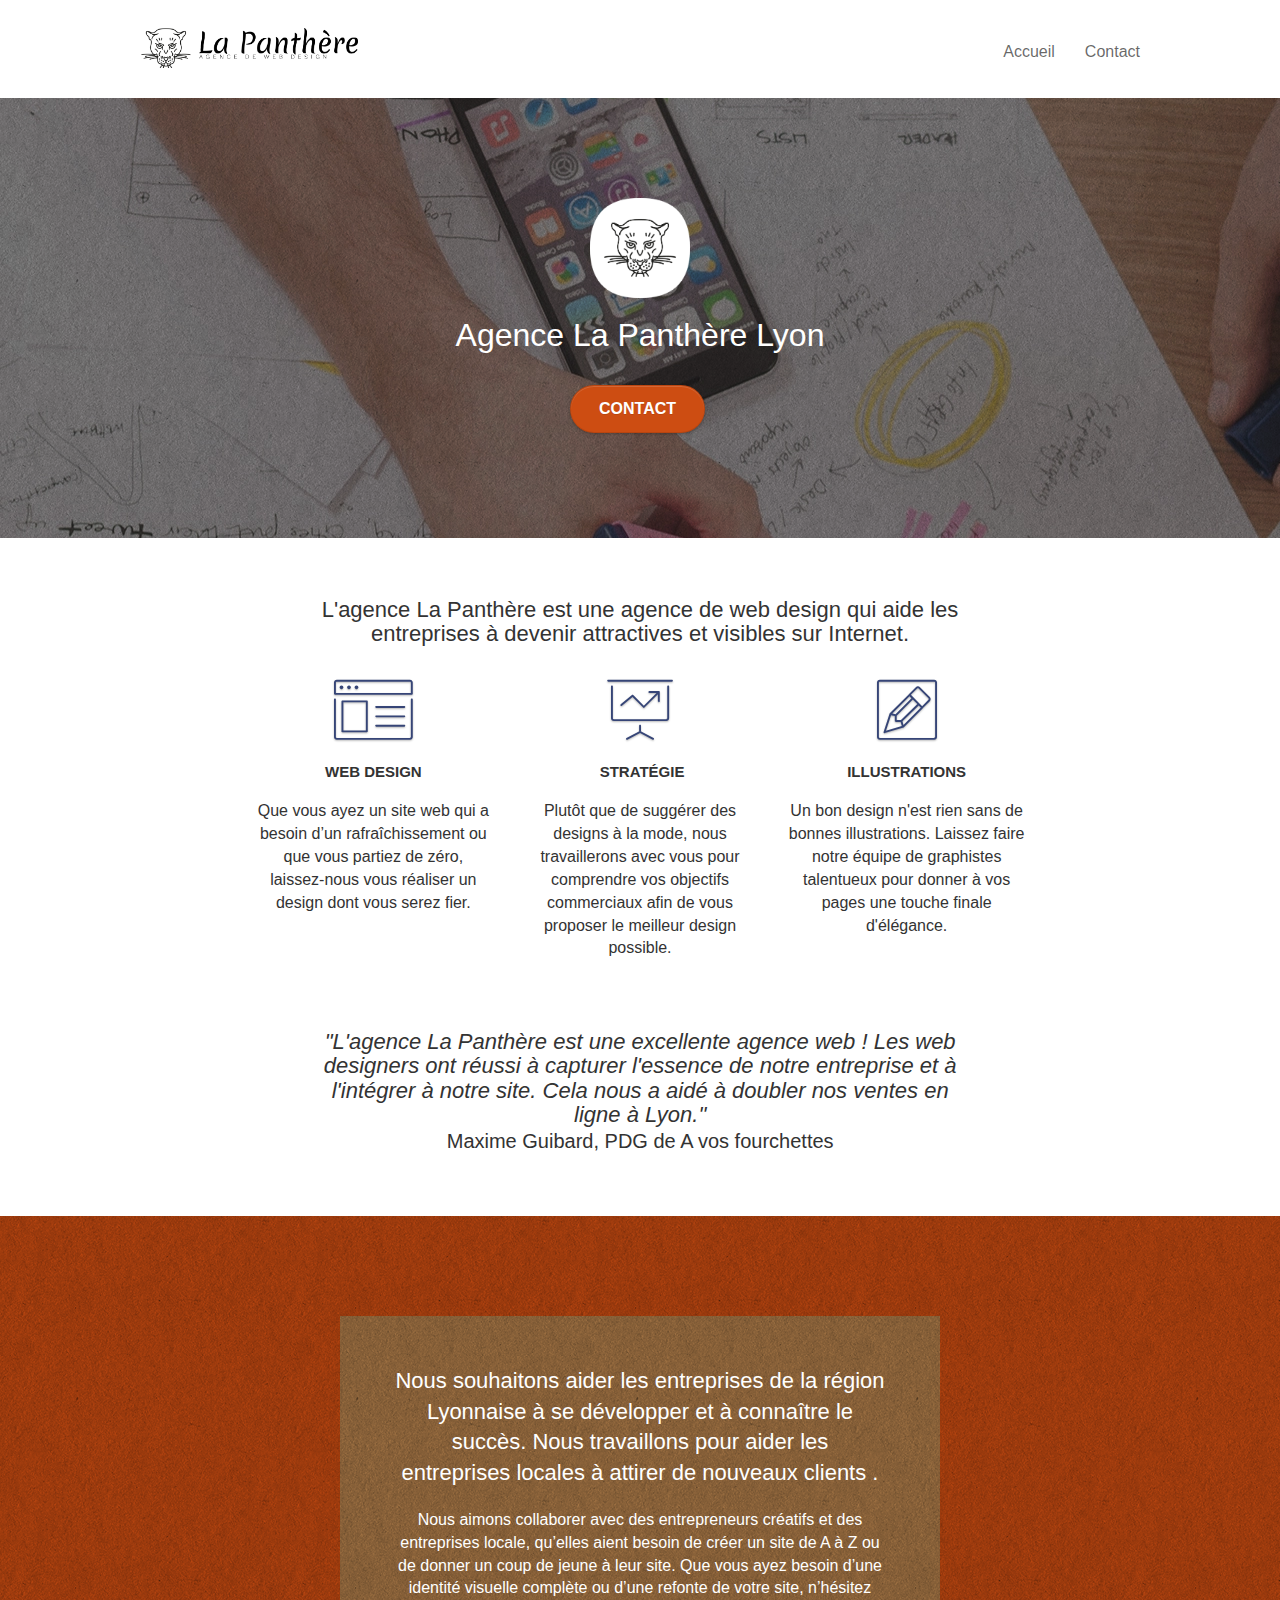
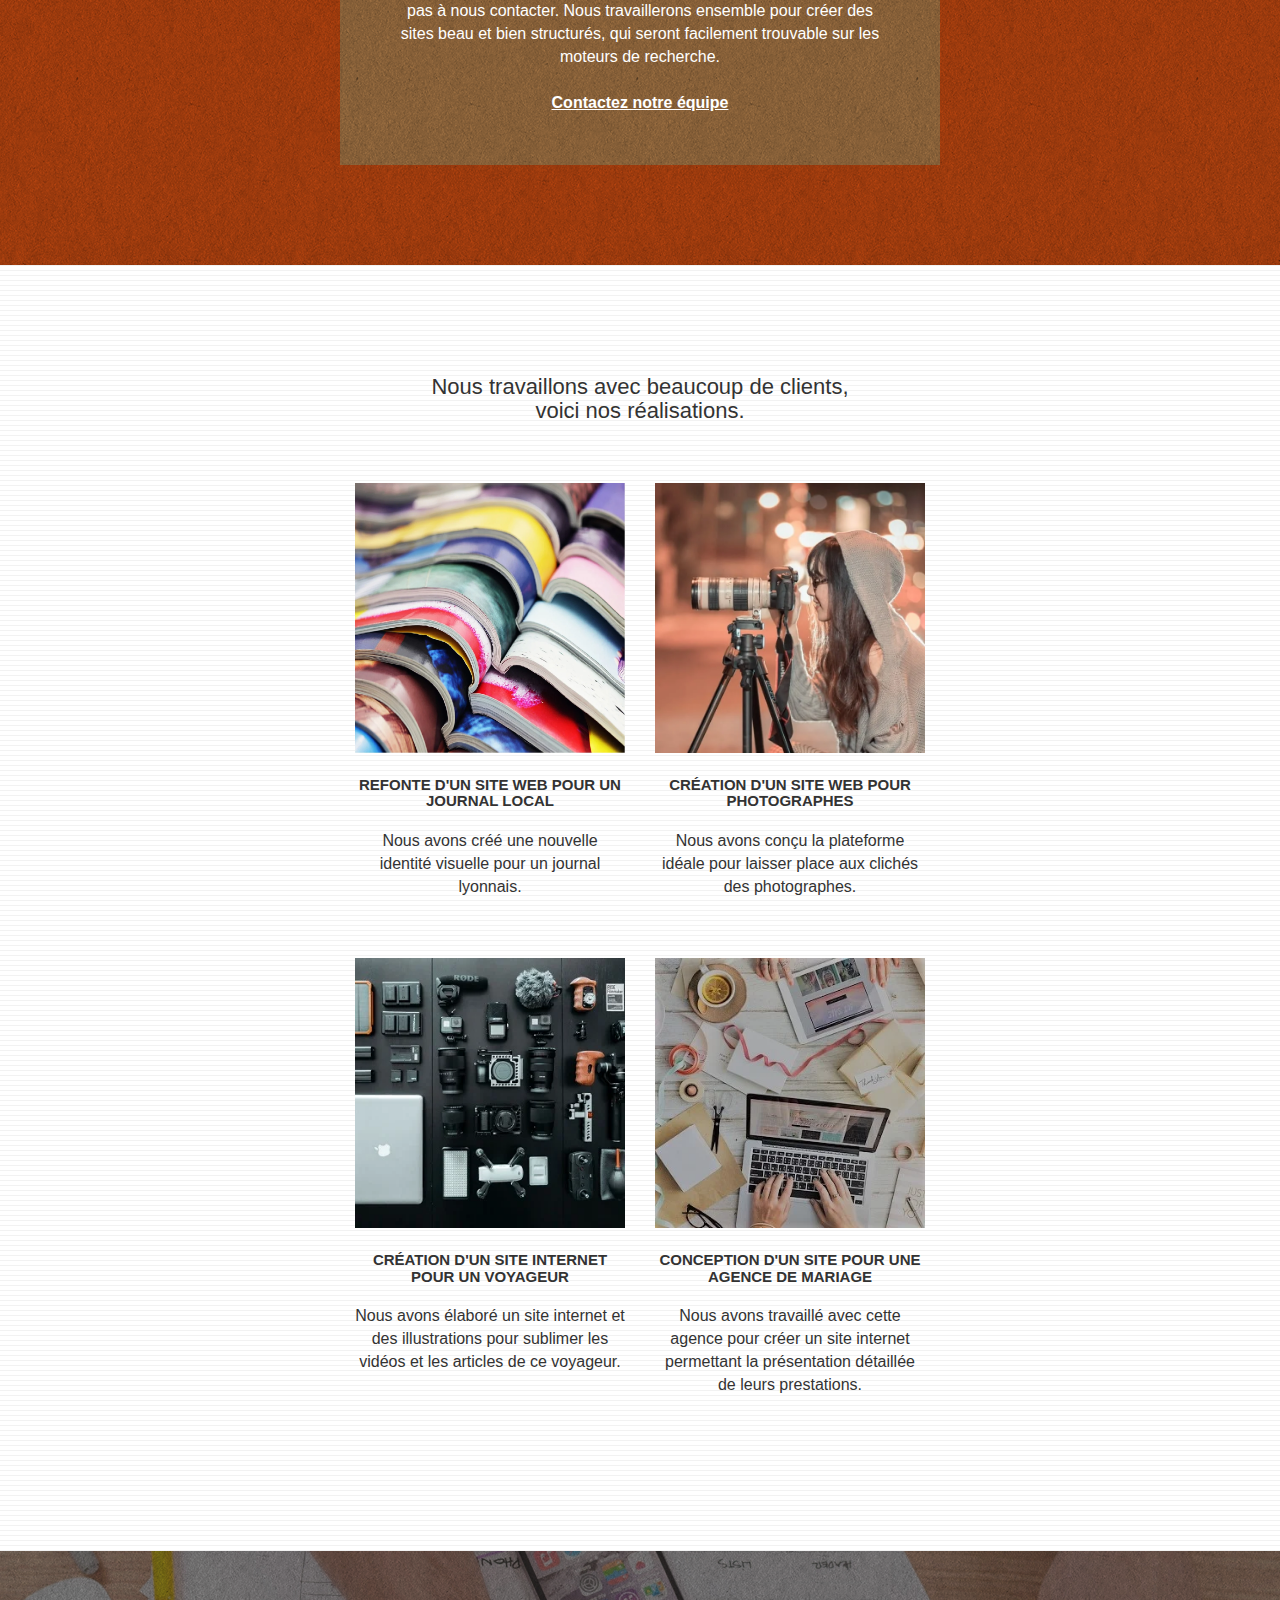
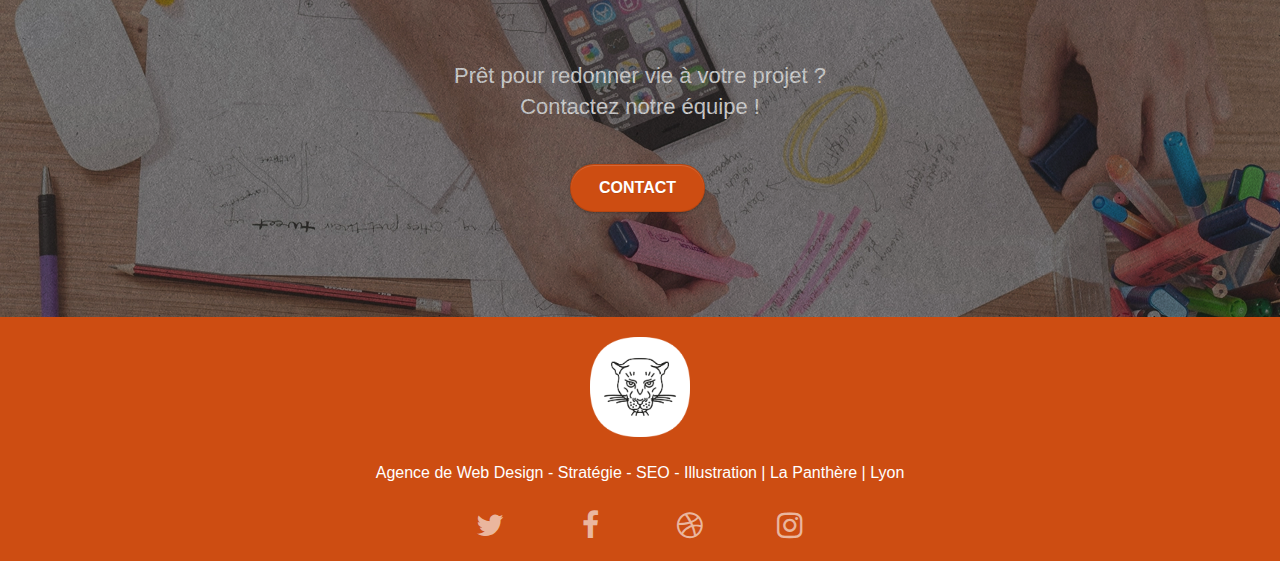
<file: index.html>
<!doctype html>
<html lang="fr">

<head>
	<meta charset="utf-8">
	<meta name="description" content="Création de site Web | Datavisualisation | Agence La Panthère Lyon">
	<meta name="viewport" content="width=device-width, initial-scale=1.0, viewport-fit=cover">
	<link rel="canonical" href="https://victorhoff.github.io/la-panthere/">
	<link rel="shortcut icon" type="image/png" href="favicon.jpg">
	<link rel="stylesheet" type="text/css" href="./css/bootstrap.min.css">
	<link rel="stylesheet" type="text/css" href="style.min.css">
	<link rel="stylesheet" type="text/css" href="./css/font-awesome.min.css">
	<link rel="stylesheet" type="text/css" href="./css/et-line.min.css">
	<script src="./js/jquery-2.1.0.min.js"></script>
	<script src="./js/bootstrap.min.js"></script>
	<script src="./js/blocs.min.js"></script>
	<script src="./js/jquery.touchSwipe.min.js" defer></script>
	<script src="./js/gmaps.min.js"></script>
	<title>Agence de Web Design - Stratégie - SEO - Illustration | La Panthère | Lyon</title>
</head>
<body>
	<!-- Principal conteneur -->
	<div class="page-container">
		<!-- bloc-0 -->
		<header>
			<div class="bloc bgc-white l-bloc " id="bloc-0">
				<div class="container bloc-sm">
					<nav class="navbar row">
						<div class="navbar-header">
							<a class="navbar-brand" href="index.html"><img src="img/agence-la-panthere-monochrome.webp"
									alt="visage d'une panthère noir sur blanc" height="40" /></a>
							<button id="nav-toggle" type="button" class="ui-navbar-toggle navbar-toggle"
								data-toggle="collapse" data-target=".navbar-1">
								<span class="sr-only">Toggle navigation</span><span class="icon-bar"></span><span
									class="icon-bar"></span><span class="icon-bar"></span>
							</button>
						</div>
						<div class="collapse navbar-collapse navbar-1 special-dropdown-nav">
							<ul class="site-navigation nav navbar-nav">
								<li>
									<a href="index.html">Accueil</a>
								</li>
								<li>
									<a href="contact.html">Contact</a>
								</li>
							</ul>
						</div>
					</nav>
				</div>
			</div>
		</header>
		<!-- bloc-0 END -->

		<!-- bloc-1-presentation -->
		<main>
			<div class="bloc bgc-dark-slate-blue bg-banniere d-bloc bg-t-edge bloc-bg-texture texture-paper b-parallax"
				id="bloc-1-hero">
				<div class="container bloc-lg">
					<div class="row tight-width-whitespace">
						<div class="col-sm-12">
							<img src="img/logo.webp" class="center-block image-resize-mode logo-center"
								alt="visage d'une panthère noir sur blanc" />
							<h1 class="text-center hero-bloc-text tc-white ">
								Agence La Panthère Lyon
							</h1>
							<div class="text-center">
								<a href="contact.html" class="btn btn-lg btn-clean btn-rd cta-hero btn-atomic-tangerine"
									id="cta-hero">Contact</a>
							</div>
						</div>
					</div>
				</div>
			</div>
			<!-- bloc-1-presentation END -->

			<!-- bloc-2-services -->
			<div class="bloc bgc-white l-bloc" id="bloc-2-services">
				<div class="container bloc-md">
					<div class="row">
						<div class="col-sm-12 text-center info info-1">
							<h4>L'agence La Panthère est une agence de web design qui aide les entreprises à devenir
								attractives et visibles sur Internet.</h4>
						</div>
					</div>
					<div class="row voffset-lg med-width-whitespace">
						<div class="col-sm-4">
							<div class="text-center">
								<span class="et-icon-browser sm-shadow icon-dark-slate-blue icons icon-lg"></span>
							</div>
							<h3 class="mg-md text-center">
								Web design
							</h3>
							<p class="text-center ">
								Que vous ayez un site web qui a besoin d&rsquo;un rafraîchissement ou que vous partiez
								de zéro, laissez-nous vous réaliser un design dont vous serez fier.
							</p>
						</div>
						<div class="col-sm-4">
							<div class="text-center">
								<span class="et-icon-presentation sm-shadow icon-dark-slate-blue icons icon-lg"></span>
							</div>
							<h3 class="mg-md text-center">
								&nbsp;Stratégie
							</h3>
							<p class="text-center ">
								Plutôt que de suggérer des designs à la mode, nous travaillerons avec vous pour
								comprendre vos objectifs commerciaux afin de vous proposer le meilleur design
								possible.<br>
							</p>
						</div>
						<div class="col-sm-4">
							<div class="text-center">
								<span class="et-icon-edit sm-shadow icon-dark-slate-blue icons icon-lg"></span>
							</div>
							<h3 class="mg-md text-center">
								Illustrations
							</h3>
							<p class="text-center ">
								Un bon design n'est rien sans de bonnes illustrations. Laissez faire notre équipe de
								graphistes talentueux pour donner à vos pages une touche finale d'élégance.
							</p>
						</div>
					</div>
					<div class="row voffset-lg voffset">
						<div class="col-xs-12 col-md-8 col-md-offset-2 text-center info info-2">
							<h4>"L'agence La Panthère est une excellente agence web ! Les web designers ont réussi à
								capturer l'essence de notre entreprise et à l'intégrer à notre site. Cela nous a aidé à
								doubler nos ventes en ligne à Lyon."</h4>
							<p>Maxime Guibard, PDG de A vos fourchettes</p>

						</div>
					</div>
				</div>
			</div>
			<!-- bloc-2-services END -->

			<!-- bloc-3-what-i-do -->
			<div class="bloc tc-white bgc-atomic-tangerine bg-presentation d-bloc bloc-bg-texture texture-paper b-parallax"
				id="bloc-3-what-i-do">
				<div class="container bloc-lg">
					<div class="row tight-width-whitespace black-background">
						<div class="col-sm-12">
							<h2 class="mg-md text-center tc-white">
								Nous souhaitons aider les entreprises de la région Lyonnaise à se développer et à
								connaître le succès. Nous travaillons pour aider les entreprises locales à attirer de
								nouveaux clients .<br>
							</h2>
							<p class="text-center white">
								Nous aimons collaborer avec des entrepreneurs créatifs et des entreprises locale,
								qu’elles aient besoin de créer un site de A à Z ou de donner un coup de jeune à leur
								site. Que vous ayez besoin d’une identité visuelle complète ou d’une refonte de votre
								site, n’hésitez pas à nous contacter. Nous travaillerons ensemble pour créer des sites
								beau et bien structurés, qui seront facilement trouvable sur les moteurs de recherche.
								<br><br><a class="ltc-white bold-link" href="contact.html">Contactez notre
									équipe</a><br>
							</p>
						</div>
					</div>
				</div>
			</div>
			<!-- bloc-3-what-i-do END -->

			<!-- bloc-4-portfolio -->
			<div class="bloc bgc-white bg-lines-h2-bg bg-repeat l-bloc" id="bloc-4-portfolio">
				<div class="container bloc-lg">
					<div class="row">
						<div class="col-sm-12 text-center info info-3">
							<h4>Nous travaillons avec beaucoup de clients, voici nos réalisations.</h4>
						</div>
					</div>
					<div class="row tight-width-whitespace portfolio-row">
						<div class="col-sm-6">
							<a href="#" data-lightbox="img/1.webp" data-gallery-id="gallery-1"
								data-caption="Refonte d'un site web pour un journal local" data-frame="snapshot-lb"><img
									src="img/1.webp" alt="journaux ouverts em"
									class="img-responsive portfolio-thumb" /></a>
							<h3 class="mg-md text-center">
								Refonte d'un site web pour un journal local
							</h3>
							<p class="text-center">
								Nous avons créé une nouvelle identité visuelle pour un journal lyonnais.
							</p>
						</div>
						<div class="col-sm-6">
							<a href="#" data-lightbox="img/2.webp" data-gallery-id="gallery-1"
								data-caption="Création d'un site web pour photographes" data-frame="snapshot-lb"><img
									src="img/2.webp" class="img-responsive portfolio-thumb"
									alt="jeune femme réglant l'objectif de son appareil photo" /></a>
							<h3 class="mg-md text-center">
								Création d'un site web pour photographes
							</h3>
							<p class="text-center">
								Nous avons conçu la plateforme idéale pour laisser place aux clichés des photographes.
							</p>
						</div>
					</div>
					<div class="row tight-width-whitespace portfolio-row">
						<div class="col-sm-6">
							<a href="#" data-lightbox="img/3.webp" data-gallery-id="gallery-1"
								data-caption="Création d'un site internet pour un voyageur"
								data-frame="snapshot-lb"><img src="img/3.webp" class="img-responsive portfolio-thumb"
									alt="matériel vidéo, photo et informatique étalé sur une table" /></a>
							<h3 class="mg-md text-center">
								Création d'un site internet pour un voyageur
							</h3>
							<p class="text-center">
								Nous avons élaboré un site internet et des illustrations pour sublimer les vidéos et les
								articles de ce voyageur.
							</p>
						</div>
						<div class="col-sm-6">
							<a href="#" data-lightbox="img/4.webp" data-gallery-id="gallery-1"
								data-caption="Conception d'un site pour une agence de mariage"
								data-frame="snapshot-lb"><img src="img/4.webp" class="img-responsive portfolio-thumb"
									alt="femme organisant un mariage sur son bureau" /></a>
							<h3 class="mg-md text-center">
								Conception d'un site pour une agence de mariage
							</h3>
							<p class="text-center">
								Nous avons travaillé avec cette agence pour créer un site internet permettant la
								présentation détaillée de leurs prestations.
							</p>
						</div>
					</div>
				</div>
			</div>
			<!-- bloc-4-portfolio END -->

			<!-- bloc-5-cta -->
			<div class="bloc bgc-dark-slate-blue bg-banniere d-bloc bloc-bg-texture texture-paper" id="bloc-5-cta">
				<div class="container bloc-lg">
					<div class="row">
						<h2 class="mg-md text-center tc-white">
							Prêt pour redonner vie à votre projet ?<br>Contactez notre équipe !
						</h2>
						<div class="col-sm-12 text-center">
							<a href="contact.html"
								class="btn btn-atomic-tangerine btn-clean btn-rd btn-lg cta-hero">Contact</a>
						</div>
					</div>
				</div>
			</div>
		</main>
		<!-- bloc-5-cta END -->

		<!-- Footer - bloc-8 -->
		<footer>
			<div class="bloc bgc-atomic-tangerine d-bloc" id="bloc-8">
				<div class="container bloc-sm">
					<div class="row">
						<div class="col-sm-12">
							<div class="logo-footer">
								<img src="img/logo.webp" class="center-block image-resize-mode logo-center"
									alt="visage d'une panthère noir sur blanc" />
							</div>
							<p class="text-center white logo-footer">
								Agence de Web Design - Stratégie - SEO - Illustration | La Panthère | Lyon<br>
							</p>
							<div class="row row-no-gutters social">
								<div class="col-sm-3">
									<div class="text-center">
										<a class="social" href="index.html" title="twitter.com"><span
												class="fa fa-twitter icon-md"></span></a>
									</div>
								</div>
								<div class="col-sm-3">
									<div class="text-center">
										<a class="social" href="index.html" title="facebook.com"><span
												class="fa fa-facebook icon-md"></span></a>
									</div>
								</div>
								<div class="col-sm-3">
									<div class="text-center">
										<a class="social" href="index.html"><span class="fa fa-dribbble icon-md"></span></a>
									</div>
								</div>
								<div class="col-sm-3">
									<div class="text-center">
										<a class="social" href="index.html" title="instagram.com"><span
												class="fa fa-instagram icon-md"></span></a>
									</div>
								</div>
							</div>
						</div>
					</div>
				</div>
			</div>
		</footer>
		<!-- Footer - bloc-8 END -->
	</div>
	<!-- Principal conteneur END -->
</body>
</html>
</file>
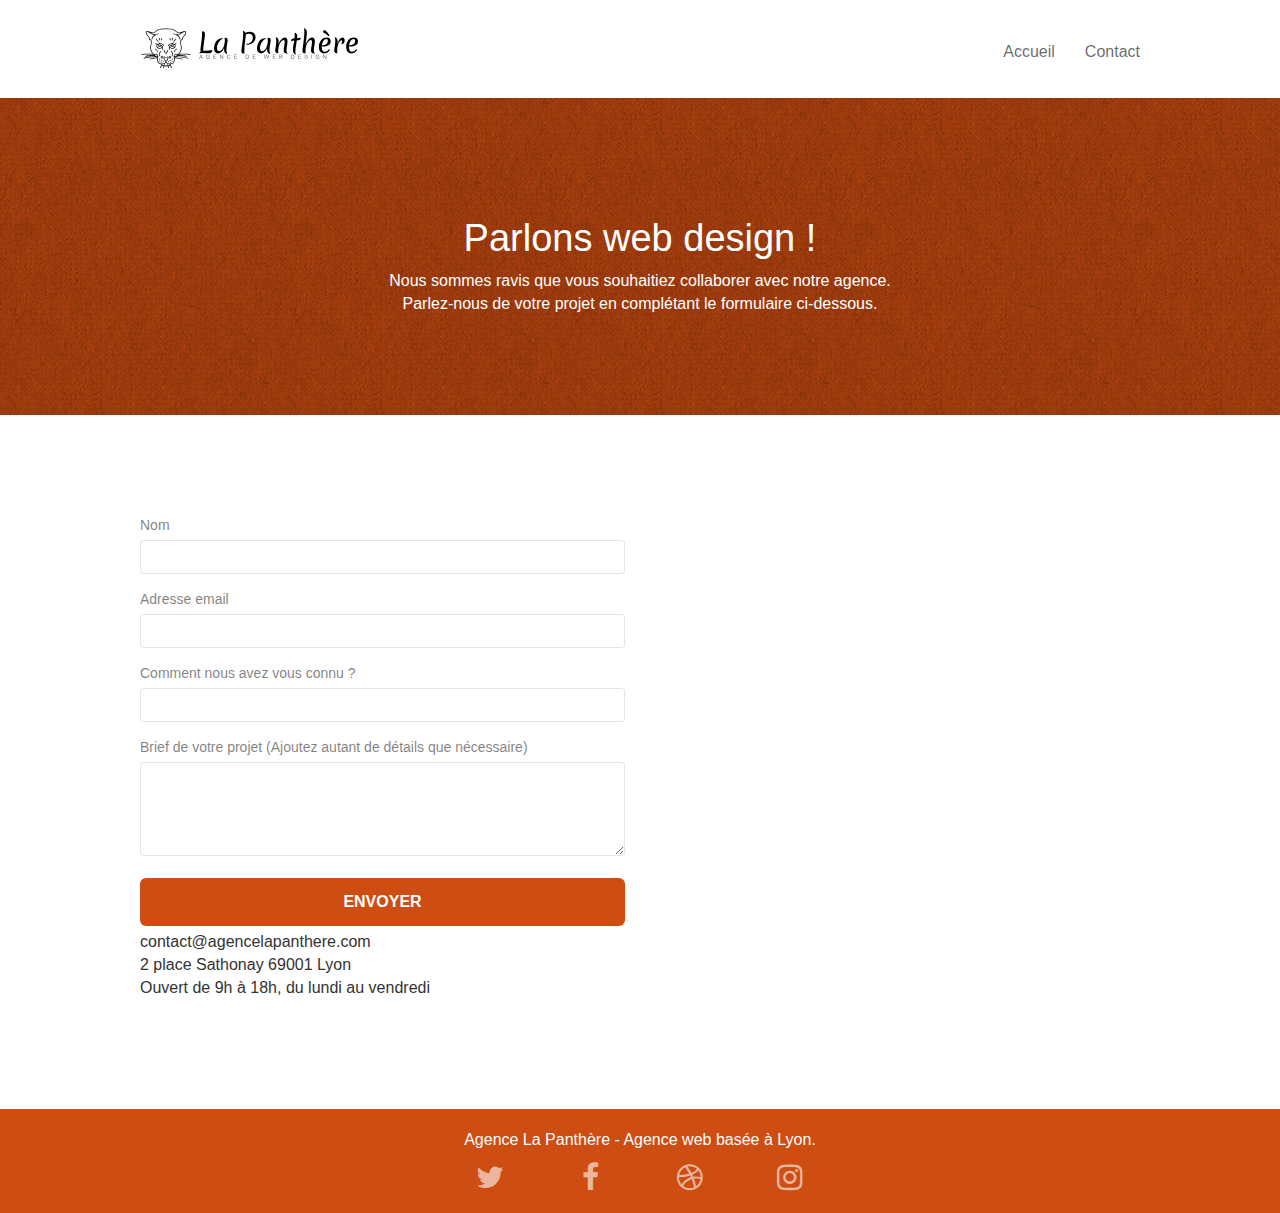
<file: contact.html>
<!doctype html>
<html lang="fr">

<head>
	<meta charset="utf-8">
	<meta name="description" content="Parlons Web-design ! | Agence La Panthère Lyon | Création de site Web | Datavisualisation ">
	<meta name="viewport" content="width=device-width, initial-scale=1.0, viewport-fit=cover">
	<link rel="canonical" href="https://victorhoff.github.io/la_panthere/contact.html">
	<link rel="shortcut icon" type="image/png" href="favicon.jpg">
	<link rel="stylesheet" type="text/css" href="./css/bootstrap.min.css">
	<link rel="stylesheet" type="text/css" href="style.min.css">
	<link rel="stylesheet" type="text/css" href="./css/font-awesome.min.css">
	<link rel="stylesheet" type="text/css" href="./css/et-line.min.css">
	<script src="./js/jquery-2.1.0.min.js"></script>
	<script src="./js/bootstrap.min.js"></script>
	<script src="./js/blocs.min.js"></script>
	<script src="./js/jquery.touchSwipe.min.js" defer></script>
	<script src="./js/gmaps.min.js"></script>
	<title>Contact | La Panthère - Lyon | Création de site web</title>
</head>
<body>
	<!-- Principal conteneur -->
	<div class="page-container">
		<!-- bloc-0 -->
		<header>
			<div class="bloc bgc-white l-bloc " id="bloc-0">
				<div class="container bloc-sm">
					<nav class="navbar row">
						<div class="navbar-header">
							<a class="navbar-brand" href="index.html"><img src="img/agence-la-panthere-monochrome.svg"
									alt="visage de panthère noir sur blanc" height="40" /></a>
							<button id="nav-toggle" type="button" class="ui-navbar-toggle navbar-toggle"
								data-toggle="collapse" data-target=".navbar-1">
								<span class="sr-only">Toggle navigation</span><span class="icon-bar"></span><span
									class="icon-bar"></span><span class="icon-bar"></span>
							</button>
						</div>
						<div class="collapse navbar-collapse navbar-1 special-dropdown-nav">
							<ul class="site-navigation nav navbar-nav">
								<li>
									<a href="index.html" title="Accueil">Accueil</a>
								</li>
								<li>
									<a href="contact.html" title="contact">Contact</a>
								</li>
							</ul>
						</div>
					</nav>
				</div>
			</div>
		</header>
		<!-- bloc-0 END -->

		<!-- bloc-6 -->
		<main>
			<div class="bloc bg-dots-bg bg-repeat bgc-atomic-tangerine d-bloc bloc-bg-texture texture-paper"
				id="bloc-6">
				<div class="container bloc-lg">
					<div class="row">
						<div class="col-sm-12">
							<h1 class="text-center hero-bloc-text tc-white">
								Parlons web design !
							</h1>
							<p class="text-center mg-lg tc-white tight-width-whitespace">
								Nous sommes ravis que vous souhaitiez collaborer avec notre agence.<br>
								Parlez-nous de votre projet en complétant le formulaire ci-dessous.
							</p>
						</div>
					</div>
				</div>
			</div>
			<!-- bloc-6 END -->

			<!-- bloc-7 -->
			<div class="bloc bgc-white l-bloc" id="bloc-7">
				<div class="container bloc-lg">
					<div class="row">
						<div class="col-sm-6">
							<form id="form_1" novalidate data-success-msg="Your message has been sent."
								data-fail-msg="Sorry it seems that our mail server is not responding, Sorry for the inconvenience!">
								<div class="form-group">
									<label for="name">
										Nom
									</label>
									<input id="name" class="form-control" required />
								</div>
								<div class="form-group">
									<label for="email">
										Adresse email
									</label>
									<input id="email" class="form-control" type="email" required />
								</div>
								<div class="form-group">
									<label for="question">
										Comment nous avez vous connu ?
									</label>
									<input id="question" class="form-control" type="email" required />
								</div>
								<div class="form-group">
									<label for="message">
										Brief de votre projet (Ajoutez autant de détails que nécessaire)<br>
									</label><textarea id="message" class="form-control" rows="4" cols="50"
										required></textarea>
								</div>
								<button class="bloc-button btn btn-lg btn-block cta-hero btn-atomic-tangerine"
									type="submit">
									Envoyer
								</button>
							</form>
						</div>
						<div class="col-sm-12">
							<p>
								contact@agencelapanthere.com<br>2 place Sathonay 69001 Lyon<br>Ouvert de 9h à 18h, du
								lundi au vendredi<br>
							</p>
						</div>
					</div>
				</div>
			</div>
		</main>
		<!-- bloc-7 END -->

		<!-- ScrollToTop Button -->
		<a class="bloc-button btn btn-d scrollToTop" onclick="scrollToTarget('1')"><span
				class="fa fa-chevron-up"></span></a>
		<!-- ScrollToTop Button END-->

		<!-- Footer - bloc-8 -->
		<footer>
			<div class="bloc bgc-atomic-tangerine d-bloc" id="bloc-8">
				<div class="container bloc-sm">
					<div class="row">
						<div class="col-sm-12">
							<p class="text-center white">
								Agence La Panthère - Agence web basée à Lyon.<br>
							</p>
							<div class="row row-no-gutters social">
								<div class="col-sm-3">
									<div class="text-center">
										<a class="social" href="index.html"><span
												class="fa fa-twitter icon-md"></span></a>
									</div>
								</div>
								<div class="col-sm-3">
									<div class="text-center">
										<a class="social" href="index.html"><span
												class="fa fa-facebook icon-md"></span></a>
									</div>
								</div>
								<div class="col-sm-3">
									<div class="text-center">
										<a class="social" href="index.html"><span
												class="fa fa-dribbble icon-md"></span></a>
									</div>
								</div>
								<div class="col-sm-3">
									<div class="text-center">
										<a class="social" href="index.html"><span
												class="fa fa-instagram icon-md"></span></a>
									</div>
								</div>
							</div>
						</div>
					</div>
				</div>
			</div>
		</footer>
		<!-- Footer - bloc-8 END -->
	</div>
	<!-- Principal conteneur END -->
</body>
</html>
</file>
<file: style.min.css>
body{margin:0;padding:0;background:#FFF;overflow-x:hidden;-webkit-font-smoothing:antialiased;-moz-osx-font-smoothing:grayscale}a,button{transition:all .3s ease-in-out;outline:none!important}a:hover{text-decoration:none;cursor:pointer}#page-loading-blocs-notifaction{position:fixed;top:0;bottom:0;width:100%;z-index:100000;background:#fff url("img/pageload-spinner.gif") no-repeat center center}.bloc{width:100%;clear:both;background:50% 50% no-repeat;padding:0 50px;-webkit-background-size:cover;-moz-background-size:cover;-o-background-size:cover;background-size:cover;position:relative}.bloc .container{padding-left:0;padding-right:0}.bloc-lg{padding:100px 50px}.bloc-md{padding:50px}.bloc-sm{padding:20px 50px}.bg-center,.bg-l-edge,.bg-r-edge,.bg-t-edge,.bg-b-edge,.bg-tl-edge,.bg-bl-edge,.bg-tr-edge,.bg-br-edge,.bg-repeat{-webkit-background-size:auto!important;-moz-background-size:auto!important;-o-background-size:auto!important;background-size:auto!important}.bg-repeat{background:repeat}.bg-t-edge{background:top no-repeat}.bloc-bg-texture::before{content:"";background-size:2px 2px;position:absolute;top:0;bottom:0;left:0;right:0}.texture-paper::before{background:url("img/texture-paper.webp");background-size:280px 280px}.b-parallax{background-attachment:fixed}.d-bloc{color:rgba(255,255,255,.7)}.d-bloc button:hover{color:rgba(255,255,255,.9)}.d-bloc .icon-round,.d-bloc .icon-square,.d-bloc .icon-rounded,.d-bloc .icon-semi-rounded-a,.d-bloc .icon-semi-rounded-b{border-color:rgba(255,255,255,.9)}.d-bloc .divider-h span{border-color:rgba(255,255,255,.2)}.d-bloc .a-btn,.d-bloc .navbar a,.d-bloc .navbar-brand,.d-bloc a .icon-sm,.d-bloc a .icon-md,.d-bloc a .icon-lg,.d-bloc a .icon-xl,.d-bloc h1 a,.d-bloc h2 a,.d-bloc h3 a,.d-bloc h4 a,.d-bloc h5 a,.d-bloc h6 a,.d-bloc p a{color:rgba(255,255,255,.6)}.d-bloc .a-btn:hover,.d-bloc .navbar a:hover,.d-bloc .navbar-brand:hover,.d-bloc a:hover .icon-sm,.d-bloc a:hover .icon-md,.d-bloc a:hover .icon-lg,.d-bloc a:hover .icon-xl,.d-bloc h1 a:hover,.d-bloc h2 a:hover,.d-bloc h3 a:hover,.d-bloc h4 a:hover,.d-bloc h5 a:hover,.d-bloc h6 a:hover,.d-bloc p a:hover{color:rgba(255,255,255,1)}.d-bloc .navbar-toggle .icon-bar{background:rgba(255,255,255,1)}.d-bloc .btn-wire,.d-bloc .btn-wire:hover{color:rgba(255,255,255,1);border-color:rgba(255,255,255,1)}.d-bloc .panel{color:rgba(0,0,0,.5)}.d-bloc .panel button:hover{color:rgba(0,0,0,.7)}.d-bloc .panel icon{border-color:rgba(0,0,0,.7)}.d-bloc .panel .divider-h span{border-color:rgba(0,0,0,.1)}.d-bloc .panel .a-btn{color:rgba(0,0,0,.6)}.d-bloc .panel .a-btn:hover{color:rgba(0,0,0,1)}.d-bloc .panel .btn-wire,.d-bloc .panel .btn-wire:hover{color:rgba(0,0,0,.7);border-color:rgba(0,0,0,.3)}.d-bloc .panel,.l-bloc{color:rgba(0,0,0,.5)}.d-bloc .panel button:hover,.l-bloc button:hover{color:rgba(0,0,0,.7)}.l-bloc .icon-round,.l-bloc .icon-square,.l-bloc .icon-rounded,.l-bloc .icon-semi-rounded-a,.l-bloc .icon-semi-rounded-b{border-color:rgba(0,0,0,.7)}.d-bloc .panel .divider-h span,.l-bloc .divider-h span{border-color:rgba(0,0,0,.1)}.d-bloc .panel .a-btn,.l-bloc .a-btn,.l-bloc .navbar a,.l-bloc .navbar-brand,.l-bloc a .icon-sm,.l-bloc a .icon-md,.l-bloc a .icon-lg,.l-bloc a .icon-xl,.l-bloc h1 a,.l-bloc h2 a,.l-bloc h3 a,.l-bloc h4 a,.l-bloc h5 a,.l-bloc h6 a,.l-bloc p a{color:rgba(0,0,0,.6)}.d-bloc .panel .a-btn:hover,.l-bloc .a-btn:hover,.l-bloc .navbar a:hover,.l-bloc .navbar-brand:hover,.l-bloc a:hover .icon-sm,.l-bloc a:hover .icon-md,.l-bloc a:hover .icon-lg,.l-bloc a:hover .icon-xl,.l-bloc h1 a:hover,.l-bloc h2 a:hover,.l-bloc h3 a:hover,.l-bloc h4 a:hover,.l-bloc h5 a:hover,.l-bloc h6 a:hover,.l-bloc p a:hover{color:rgba(0,0,0,1)}.l-bloc .navbar-toggle .icon-bar{color:rgba(0,0,0,.6)}.d-bloc .panel .btn-wire,.d-bloc .panel .btn-wire:hover,.l-bloc .btn-wire,.l-bloc .btn-wire:hover{color:rgba(0,0,0,.7);border-color:rgba(0,0,0,.3)}.voffset{margin-top:30px}.voffset-lg{margin-top:80px}.row-no-gutters{margin-right:0;margin-left:0}.row.row-no-gutters>[class^="col-"],.row.row-no-gutters>[class*=" col-"]{padding-right:0;padding-left:0}#bloc-1-hero h1{font-size:32px}.navbar{margin-bottom:0;z-index:1}.navbar-brand{height:auto;padding:3px 15px;font-size:25px;font-weight:normal;font-weight:600;line-height:44px}.navbar-brand img{max-height:200px;margin:0 5px 0 0;display:inline}.navbar-brand img[src$=svg]{min-width:100px}.nav-center .navbar-brand img{margin:0}.navbar .nav{padding-top:2px;margin-right:-16px;float:right;z-index:1}.nav>li{float:left;margin-top:4px;font-size:16px}.navbar-nav .open .dropdown-menu>li>a{text-align:inherit}.nav>li a:hover,.nav>li a:focus{background:transparent}.navbar-toggle{margin:10px 10px 0 0;border:0}.navbar-toggle:hover{background:transparent!important}.navbar-toggle .icon-bar{background-color:rgba(0,0,0,.5);width:26px}.nav-invert .navbar .nav{float:left}.nav-invert .navbar-header,.nav-invert .navbar-brand{float:right;position:relative;z-index:2}.nav>li>.dropdown a{background:none!important;display:block;padding:14px 15px}nav .caret{margin:0 5px}.logo-center{width:100px}.logo-footer{margin-bottom:25px}.dropdown-menu .dropdown-menu{top:-8px;left:100%}.dropdown-menu .dropmenu-flow-right{top:100%;left:0;margin-left:-1px;border-top-left-radius:0;border-top-right-radius:0}.dropdown-menu .dropdown span{border:4px solid black;border-top-color:transparent;border-right-color:transparent;border-bottom-color:transparent;margin:6px -5px 0 0!important;float:right}.mg-md{margin-top:10px;margin-bottom:20px}.mg-lg{margin-top:10px;margin-bottom:40px}.btn{margin:0 5px 5px 0}.btn.pull-right{margin:0 0 5px 5px}.btn-d,.btn-d:hover,.btn-d:focus{color:#FFF;background:rgba(0,0,0,.3)}button{outline:none!important}.btn-rd{border-radius:40px}.btn-clean{border:1px solid rgba(0,0,0,.08);border-bottom-color:rgba(0,0,0,.1);text-shadow:0 1px 0 rgba(0,0,1,.1);box-shadow:0 1px 3px rgba(0,0,1,.25),inset 0 1px 0 0 rgba(255,255,255,.15)}.icon-md{font-size:30px!important}.icon-lg{font-size:60px!important}.sm-shadow{text-shadow:0 1px 2px rgba(0,0,0,.3)}.panel-sq,.panel-sq .panel-heading,.panel-sq .panel-footer{border-radius:0}.panel-rd{border-radius:30px}.panel-rd .panel-heading{border-radius:29px 29px 0 0}.panel-rd .panel-footer{border-radius:0 0 29px 29px}.form-control{border-color:rgba(0,0,0,.1);box-shadow:none}.scrollToTop{width:40px;height:40px;position:fixed;bottom:20px;right:20px;opacity:0;z-index:500;transition:all .3s ease-in-out}.scrollToTop span{margin-top:6px}.showScrollTop{font-size:14px;opacity:1}a[data-lightbox]{position:relative;display:block;text-align:center}a[data-lightbox]:hover::before{content:"+";font-family:"HelveticaNeue-Light","Helvetica Neue Light","Helvetica Neue",Helvetica,Arial;font-size:32px;width:50px;height:50px;margin-left:-25px;border-radius:50%;background:rgba(0,0,0,.6);color:#FFF;font-weight:100;z-index:1;position:absolute;top:50%;transform:translateY(-50%);-webkit-transform:translateY(-50%)}a[data-lightbox]:hover img{opacity:.6;-webkit-animation-fill-mode:none;animation-fill-mode:none}#lightbox-modal{display:flex;align-items:center}#lightbox-modal .modal-dialog{width:90%;max-width:900px;margin:0 auto 0}#lightbox-modal .modal-dialog img{max-height:90vh;margin:0 auto}.lightbox-caption{padding:20px;color:#FFF;background:rgba(0,0,0,.5);position:absolute;left:15px;right:15px;bottom:5px}.close-lightbox{color:#FFF;font-size:30px;position:absolute;top:20px;right:20px;z-index:20;background:rgba(0,0,0,.5);border:0;line-height:30px;padding:0 9px 5px;opacity:.3}.close-lightbox:hover,.next-lightbox:hover,.prev-lightbox:hover{opacity:1.0;color:#FFF}.next-lightbox,.prev-lightbox{font-size:20px;color:rgba(255,255,255,.9);background:rgba(0,0,0,.5);transition:all .2s ease-in-out;position:absolute;top:45%;z-index:1;opacity:.4}.next-lightbox{padding:6px 8px 1px 13px;right:25px}.prev-lightbox{padding:6px 13px 1px 10px;left:25px}.snapshot-lb .modal-body{padding-bottom:45px}.snapshot-lb .lightbox-caption{padding:0;color:rgba(0,0,0,.5);background:0}h1,h2,h3,h4,h5,h6,p,label,.btn,a{font-family:"helvetica";font-weight:400}.container{max-width:1000px}.hero-bloc-text{font-size:38px}.hero-bloc-text-sub{font-size:36px}.statement-bloc-text{line-height:26px;font-style:italic;font-size:20px;text-align:center;font-weight:lighter;max-width:520px;margin:auto auto auto auto}p{font-size:16px;color:#333}.tight-width-whitespace{max-width:600px;margin:auto auto auto auto}.h1{font-size:20px;font-family:"Open Sans"}.cta-hero{margin-top:22px;color:#FFFFFF!important;text-transform:uppercase;padding:12px 28px 12px 28px;font-size:16px;font-weight:700}.social{max-width:400px;margin:auto auto auto auto}h2{font-size:22px;line-height:1.4em}h3{font-size:15px;text-transform:uppercase;font-weight:700;color:#333333!important}.med-width-whitespace{max-width:800px;margin:auto auto auto auto;box-shadow:0 0 0 #000}h1{color:#333333!important}h4{color:#333333!important}.icons{margin-bottom:14px;margin-top:24px}.white{color:#FFFFFF!important}.portfolio-thumb{margin-bottom:24px}.portfolio-row{margin-bottom:44px;margin-top:50px}.avatar{box-shadow:0 4px 9px rgba(0,0,0,0.3)}.black-background{background-color:rgba(165,147,99,0.7);padding:40px 40px 40px 40px}.bold-link{font-weight:900;text-decoration:underline!important}.bgc-white{background-color:#fff}.bgc-dark-slate-blue{background-color:#364577}.bgc-atomic-tangerine{background-color:#cd4d12}.tc-white{color:#FFFFFF!important}.btn-atomic-tangerine{background:#cd4d12;color:#FFFFFF!important}.btn-atomic-tangerine:hover{background:#c27956!important;color:#FFFFFF!important}.ltc-white{color:#FFFFFF!important}.ltc-white:hover{color:#cccccc!important}.ltc-atomic-tangerine{color:#F3976C!important}.ltc-atomic-tangerine:hover{color:#c27956!important}.icon-dark-slate-blue{color:#364577!important;border-color:#364577!important}.bg-dots-bg{background-image:url("img/dots-bg.webp")}.bg-lines-h2-bg{background-image:url("img/lines-h2-bg.png")}.bg-banniere{background-image:url("img/agence-la-panthere.webp")}.bg-presentation{background-image:url("img/image-de-presentation.webp")}.listes{padding-top:30px}.listes a{color:#fff}.listes p{color:#fff}.info{display:flex;justify-content:center;align-items:center;color:#333}.info h4{font-size:22px}.info-1 h4{width:650px}.info-2{width:687px;display:flex;flex-direction:column;margin-top:-30px}.info-2 h4{font-style:oblique 1deg}.info-2 p{font-size:20px;margin-top:-1.5%;font-weight:lighter}.info-3 h4{width:450px}@media(max-width:1024px){.bloc{padding-left:20px;padding-right:20px}.bloc.full-width-bloc,.bloc-tile-2.full-width-bloc .container,.bloc-tile-3.full-width-bloc .container,.bloc-tile-4.full-width-bloc .container{padding-left:0;padding-right:0}}@media(max-width:992px) and (min-width:768px){.navbar .nav{max-width:80%}.nav-center.navbar .nav{max-width:100%}}@media only screen and (min-width:768px) and (max-width:1024px) and (orientation:landscape){.b-parallax{background-attachment:scroll}}@media only screen and (min-width:1024px) and (max-width:1366px) and (-webkit-min-device-pixel-ratio:1.5){.b-parallax{background-attachment:scroll}}@media(max-width:991px){.container{width:100%}.b-parallax{background-attachment:scroll}.page-container,#hero-bloc{overflow-x:hidden;position:relative}.bloc-group,.bloc-group .bloc{display:block;width:100%}.bloc-fill-screen .fill-bloc-top-edge,.bloc-fill-screen .fill-bloc-bottom-edge{padding:0 20px}}@media(max-width:767px){.page-container{overflow-x:hidden;position:relative}h1,h2,h3,h4,h5,h6,p,#disqus_thread{padding-left:10px!important;padding-right:10px!important}.b-parallax{background-attachment:scroll}.navbar .nav{padding-top:0;border-top:1px solid rgba(0,0,0,.2);float:none!important}.navbar.row{margin-left:0;margin-right:0}.site-navigation{position:inherit;transform:none;-webkit-transform:none;-ms-transform:none}.nav>li{margin-top:0;border-bottom:1px solid rgba(0,0,0,.1);background:rgba(0,0,0,.05);text-align:left;padding-left:15px;width:100%}.nav>li:hover{background:rgba(0,0,0,.08)}.dropdown .dropdown a .caret{float:none;margin:5px 0 0 10px!important;border:4px solid black;border-bottom-color:transparent;border-right-color:transparent;border-left-color:transparent}#hero-bloc .navbar .nav{background:rgba(0,0,0,.8)}#hero-bloc .navbar .nav a{color:rgba(255,255,255,.6)}.hero{padding:50px 0}.hero-nav{left:-1px;right:-1px}.navbar-collapse{padding:0;overflow-x:hidden;-webkit-box-shadow:none;box-shadow:none}.navbar-brand img{max-height:40px;width:auto}.nav-invert .navbar-header{float:none;width:100%}.nav-invert .navbar-toggle{float:left;margin-left:10px}.bloc{padding-left:0;padding-right:0}.bloc-xxl,.bloc-xl,.bloc-lg{padding:40px 0}.bloc-sm,.bloc-md{padding-left:0;padding-right:0}.bloc-tile-2 .container,.bloc-tile-3 .container,.bloc-tile-4 .container,.bloc-fill-screen .fill-bloc-top-edge,.bloc-fill-screen .fill-bloc-bottom-edge{padding-left:0;padding-right:0}.a-block{padding:0 10px}.btn-dwn{display:none}.voffset{margin-top:5px}.voffset-md{margin-top:20px}.voffset-lg{margin-top:30px}form{padding:5px}.close-lightbox{display:inline-block}.blocsapp-device-iphone5{background-size:216px 425px;padding-top:60px;width:216px;height:425px}.blocsapp-device-iphone5 img{width:180px;height:320px}}@media(max-width:400px){.bloc{padding-left:0;padding-right:0}}@media(max-width:767px){.bloc-mob-center-text{text-align:center}}
</file>
